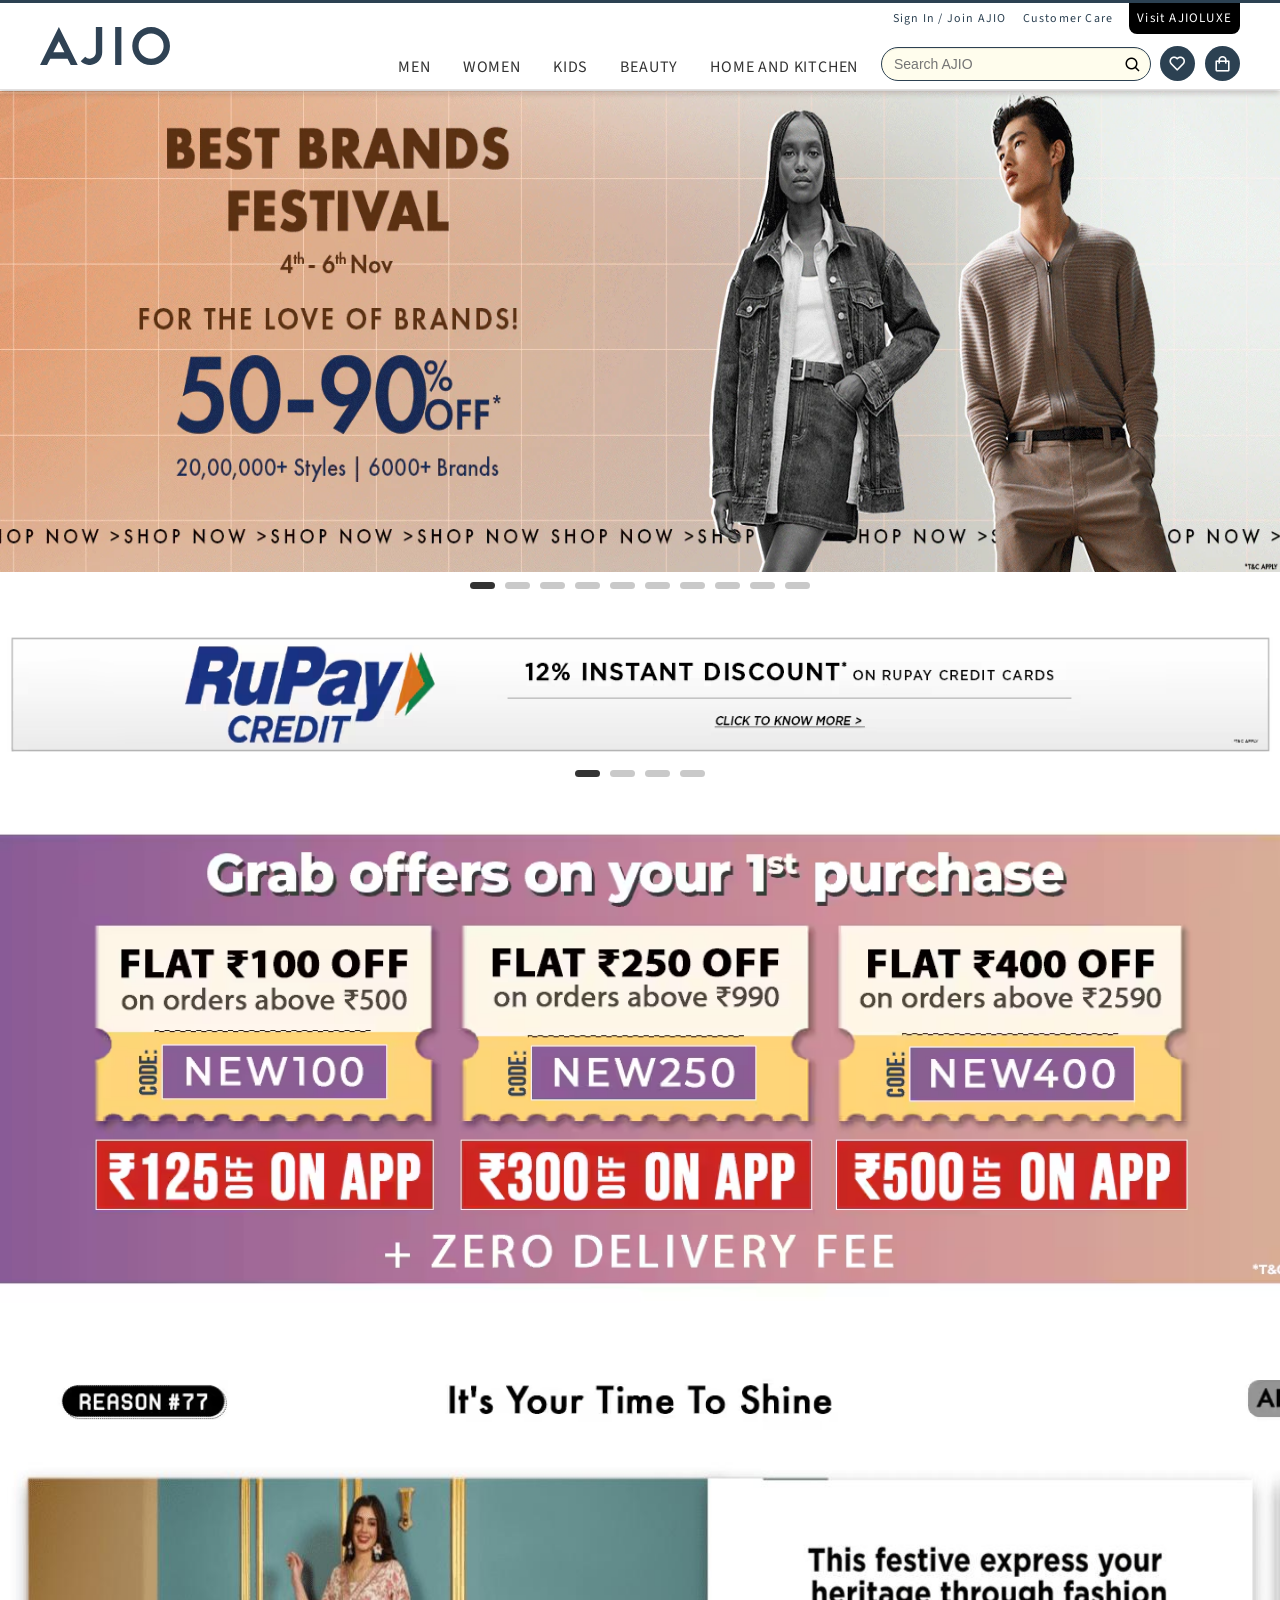
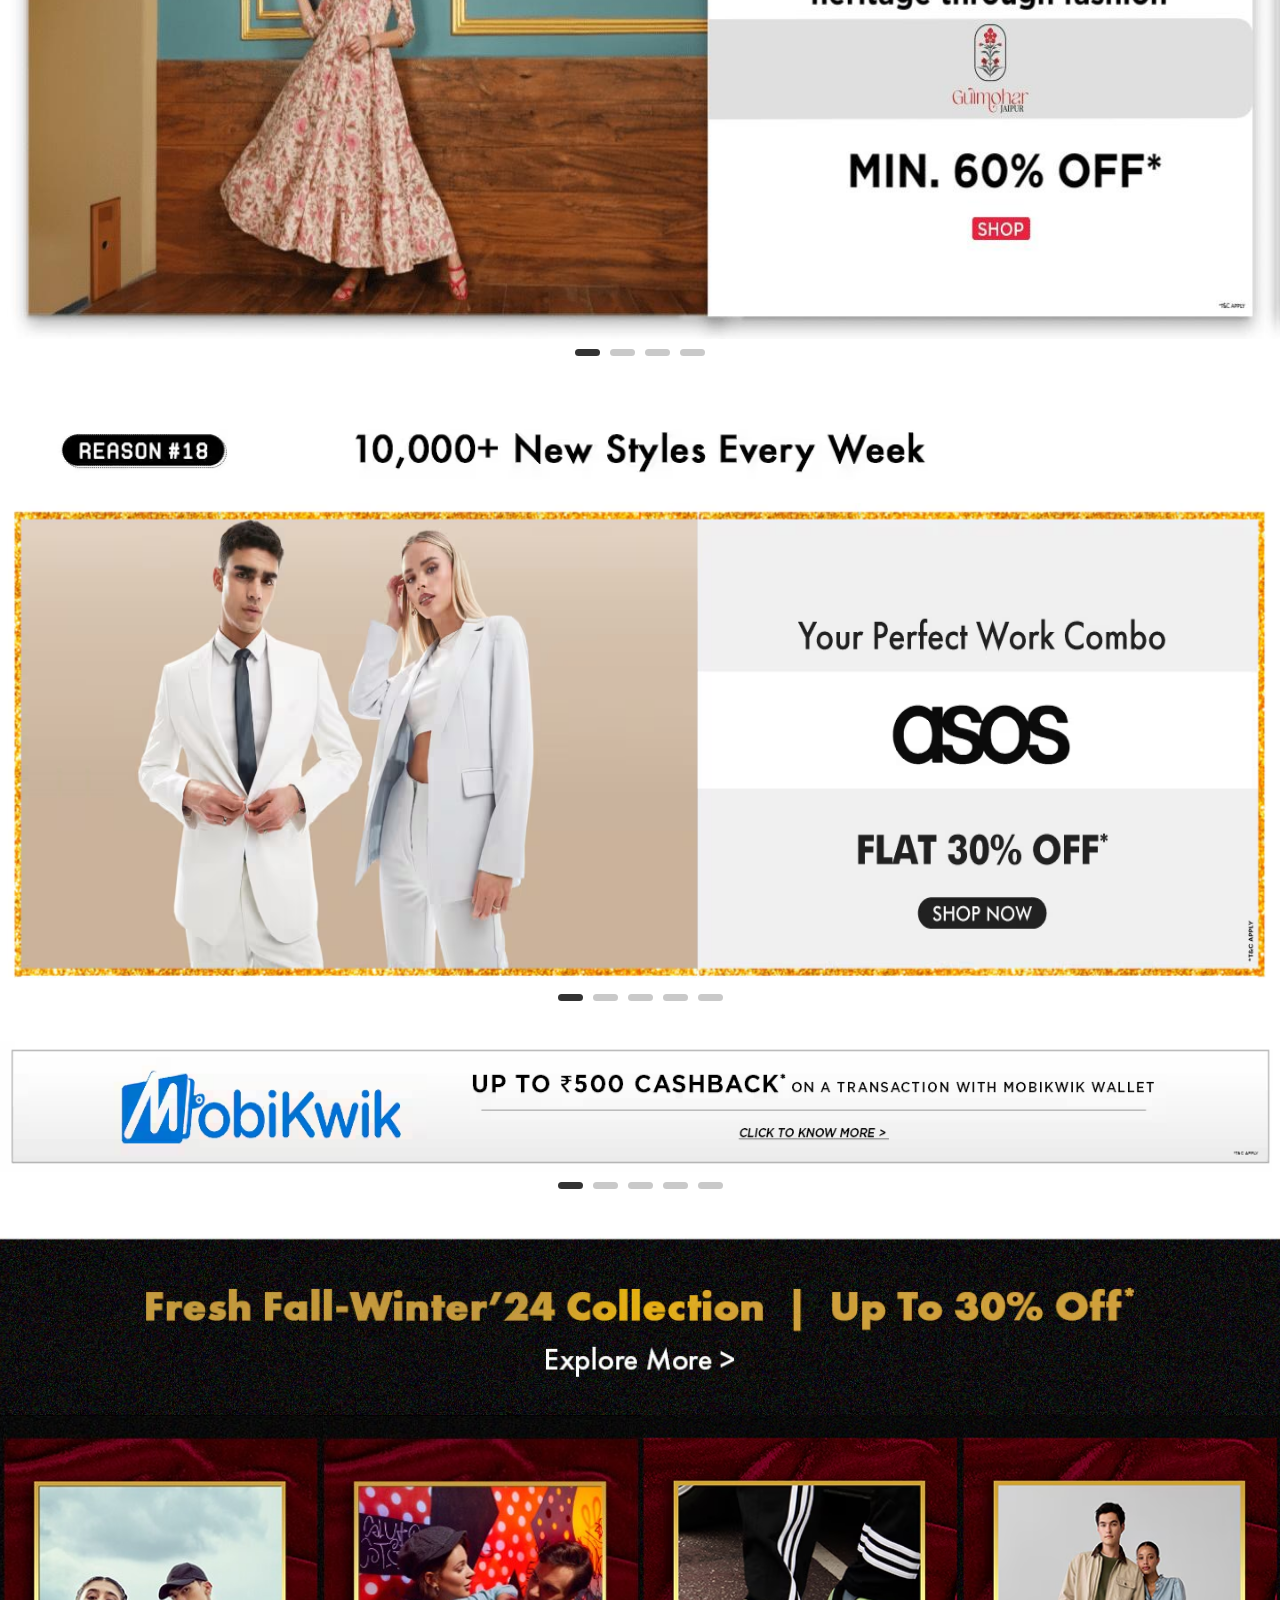
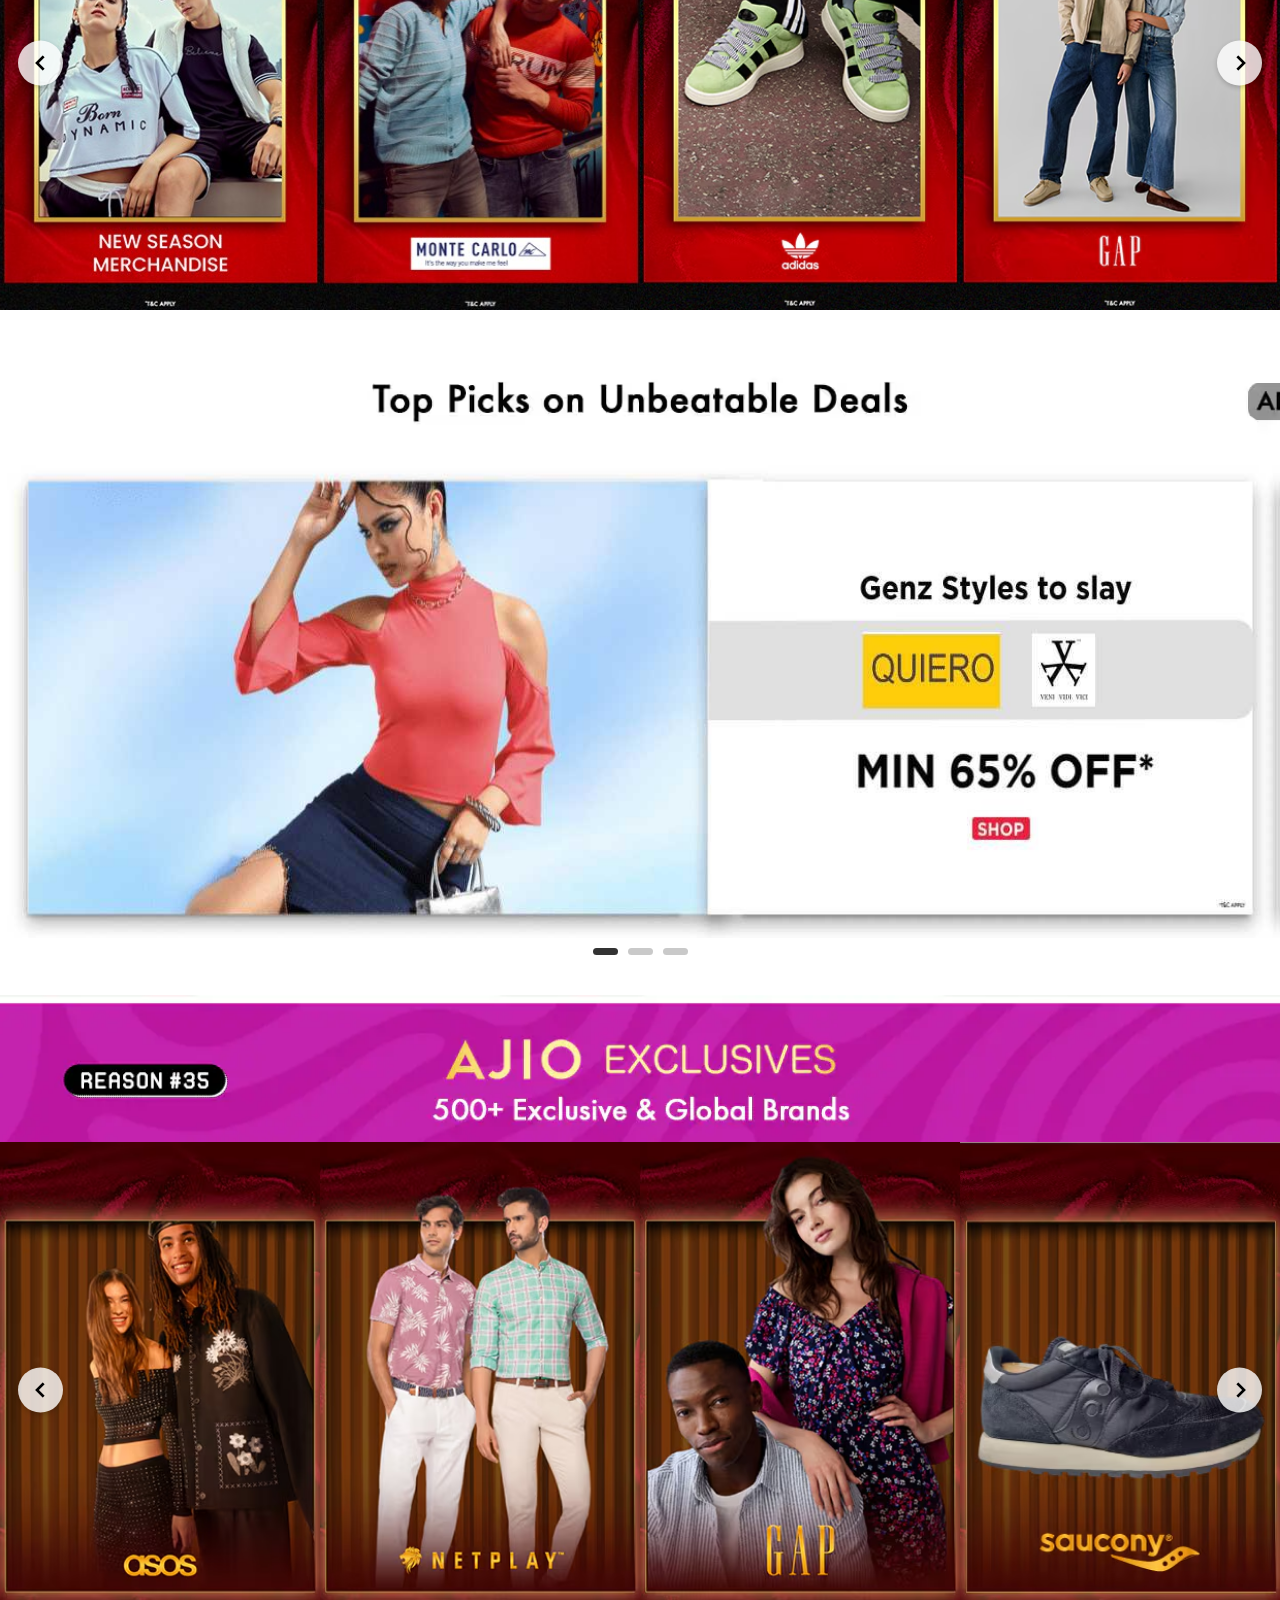
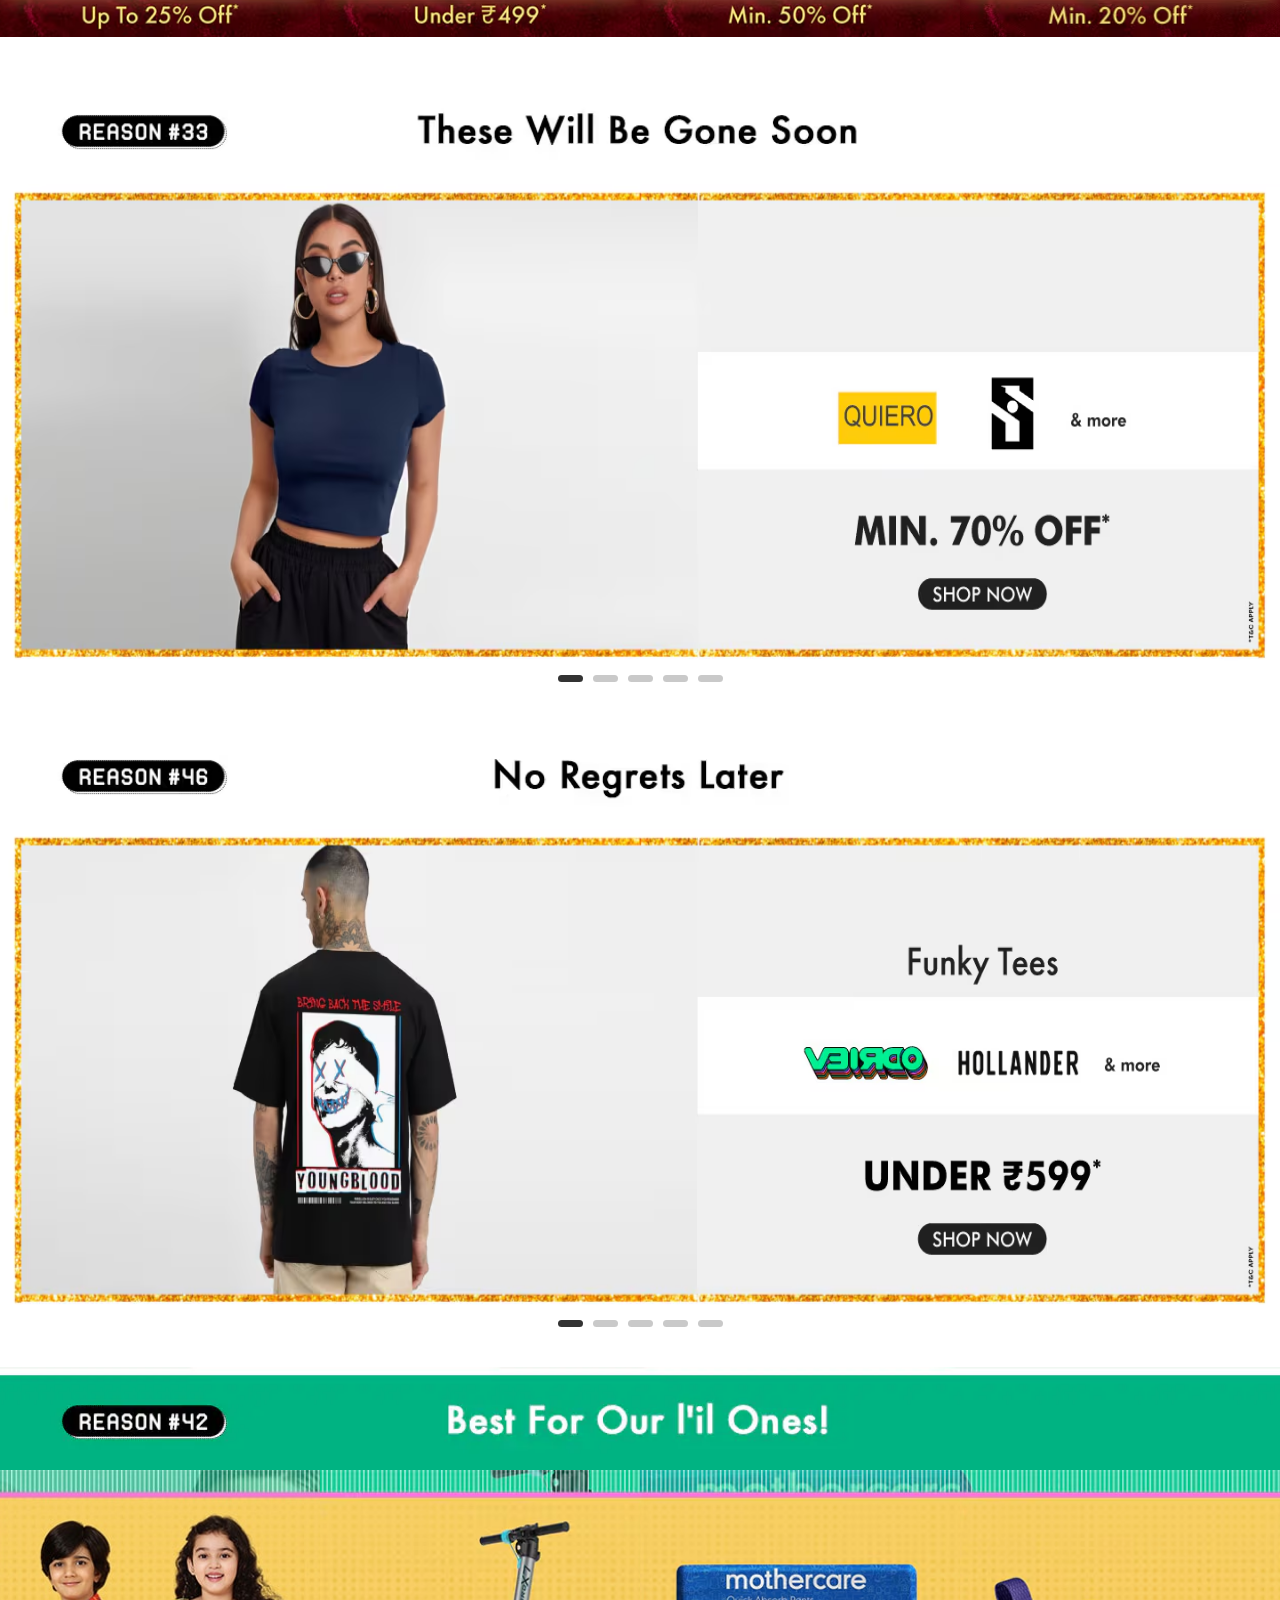
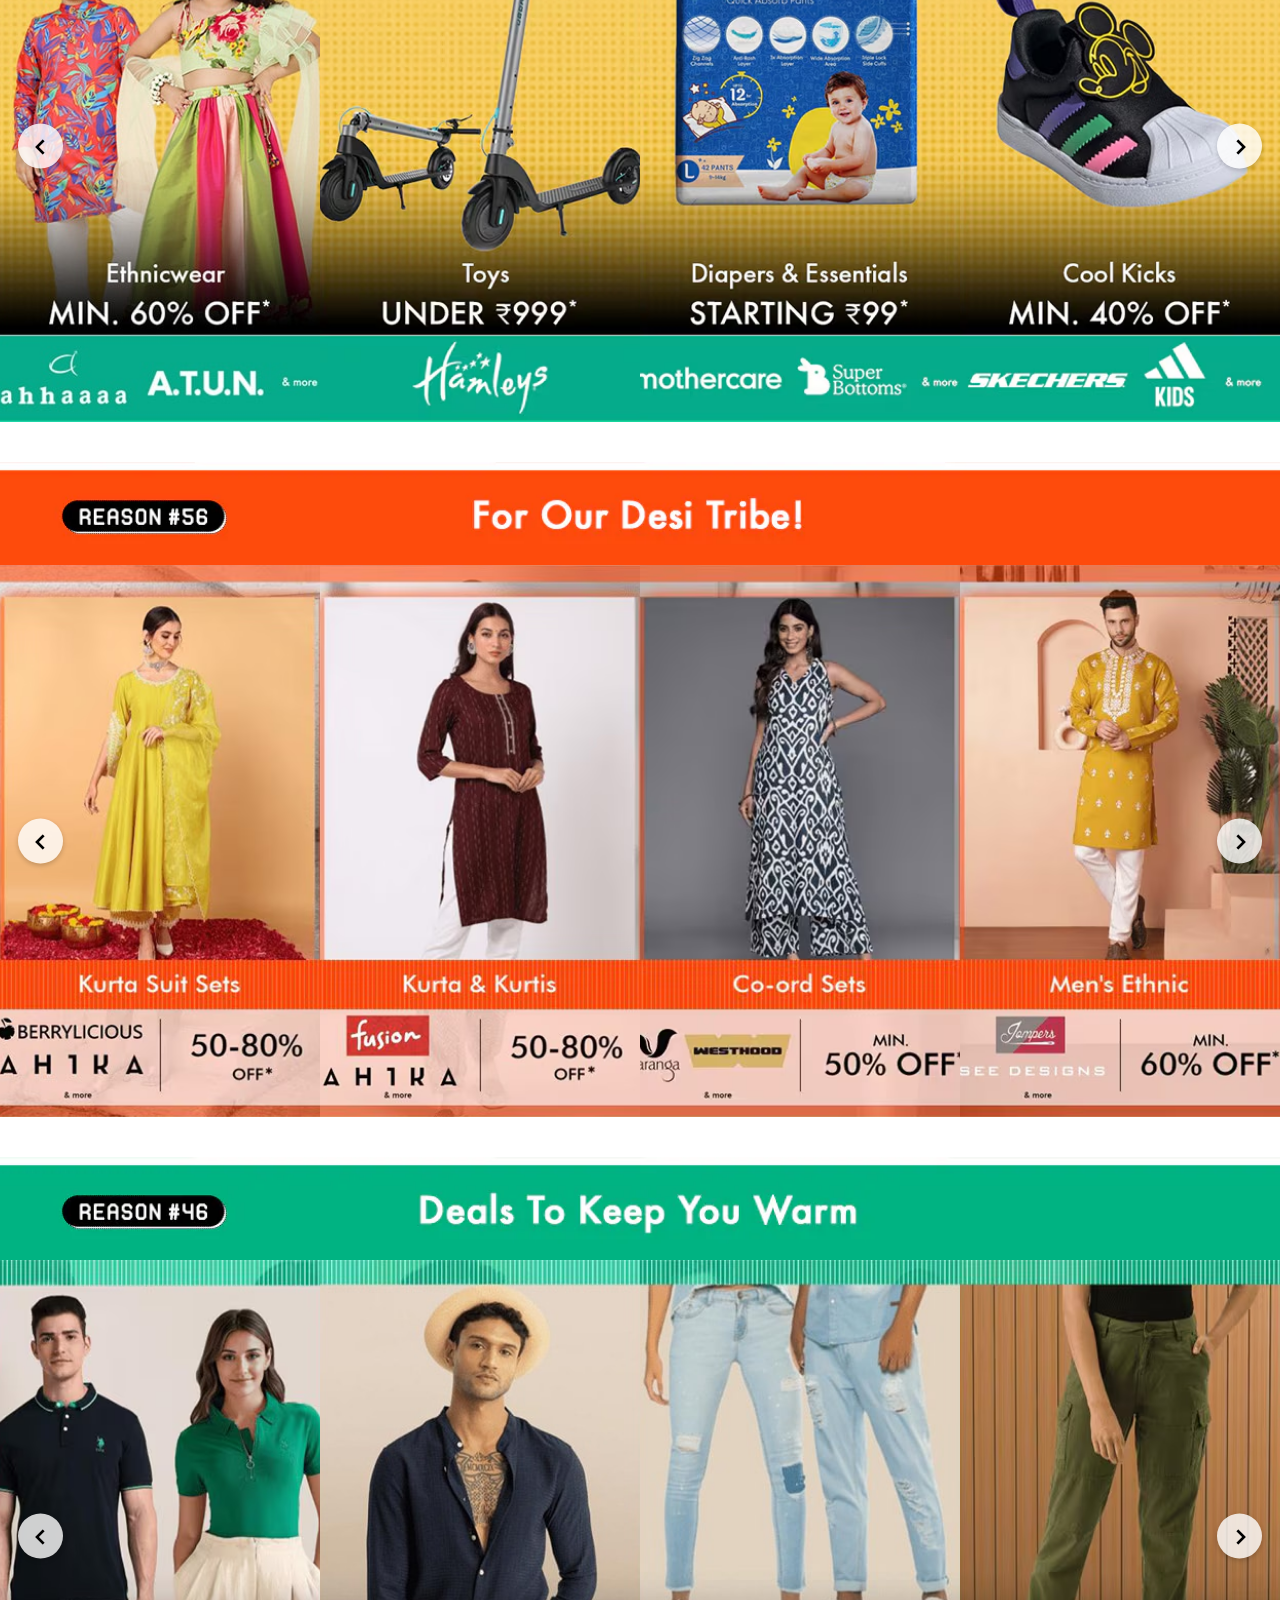
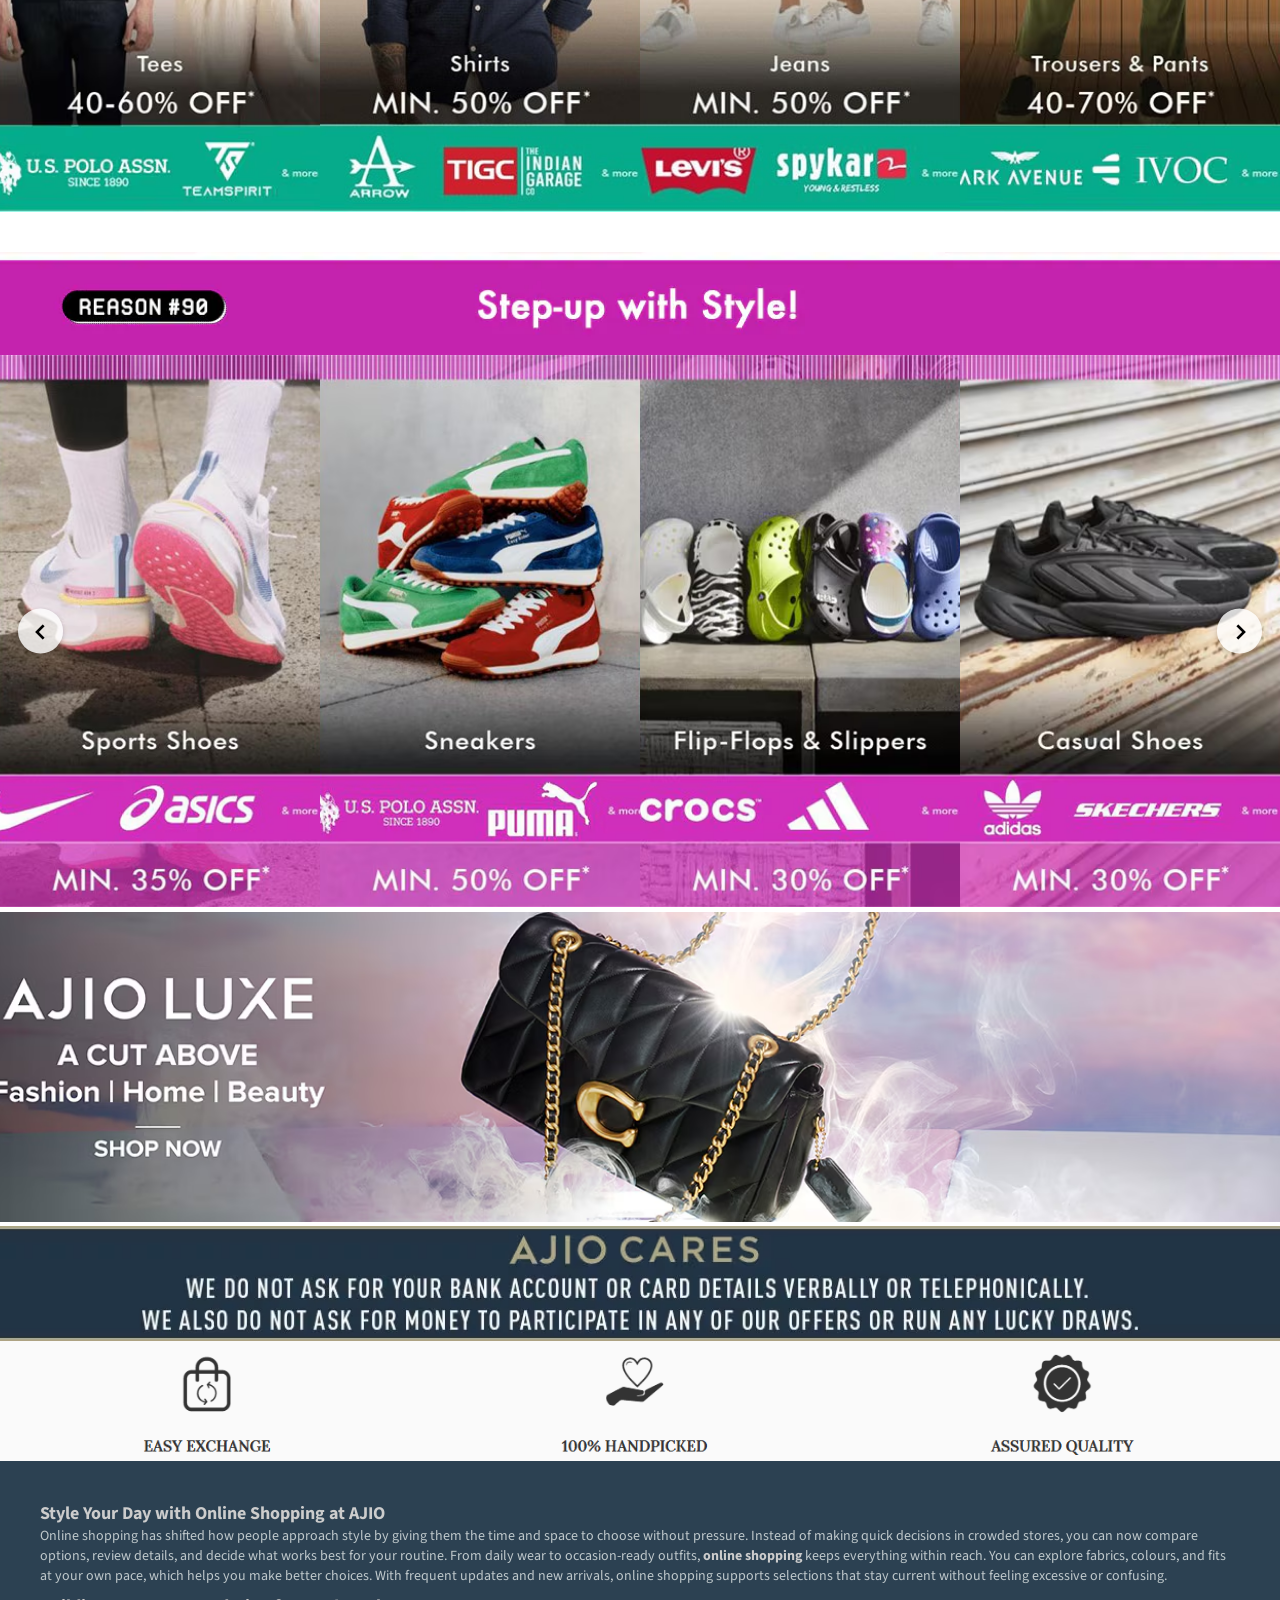
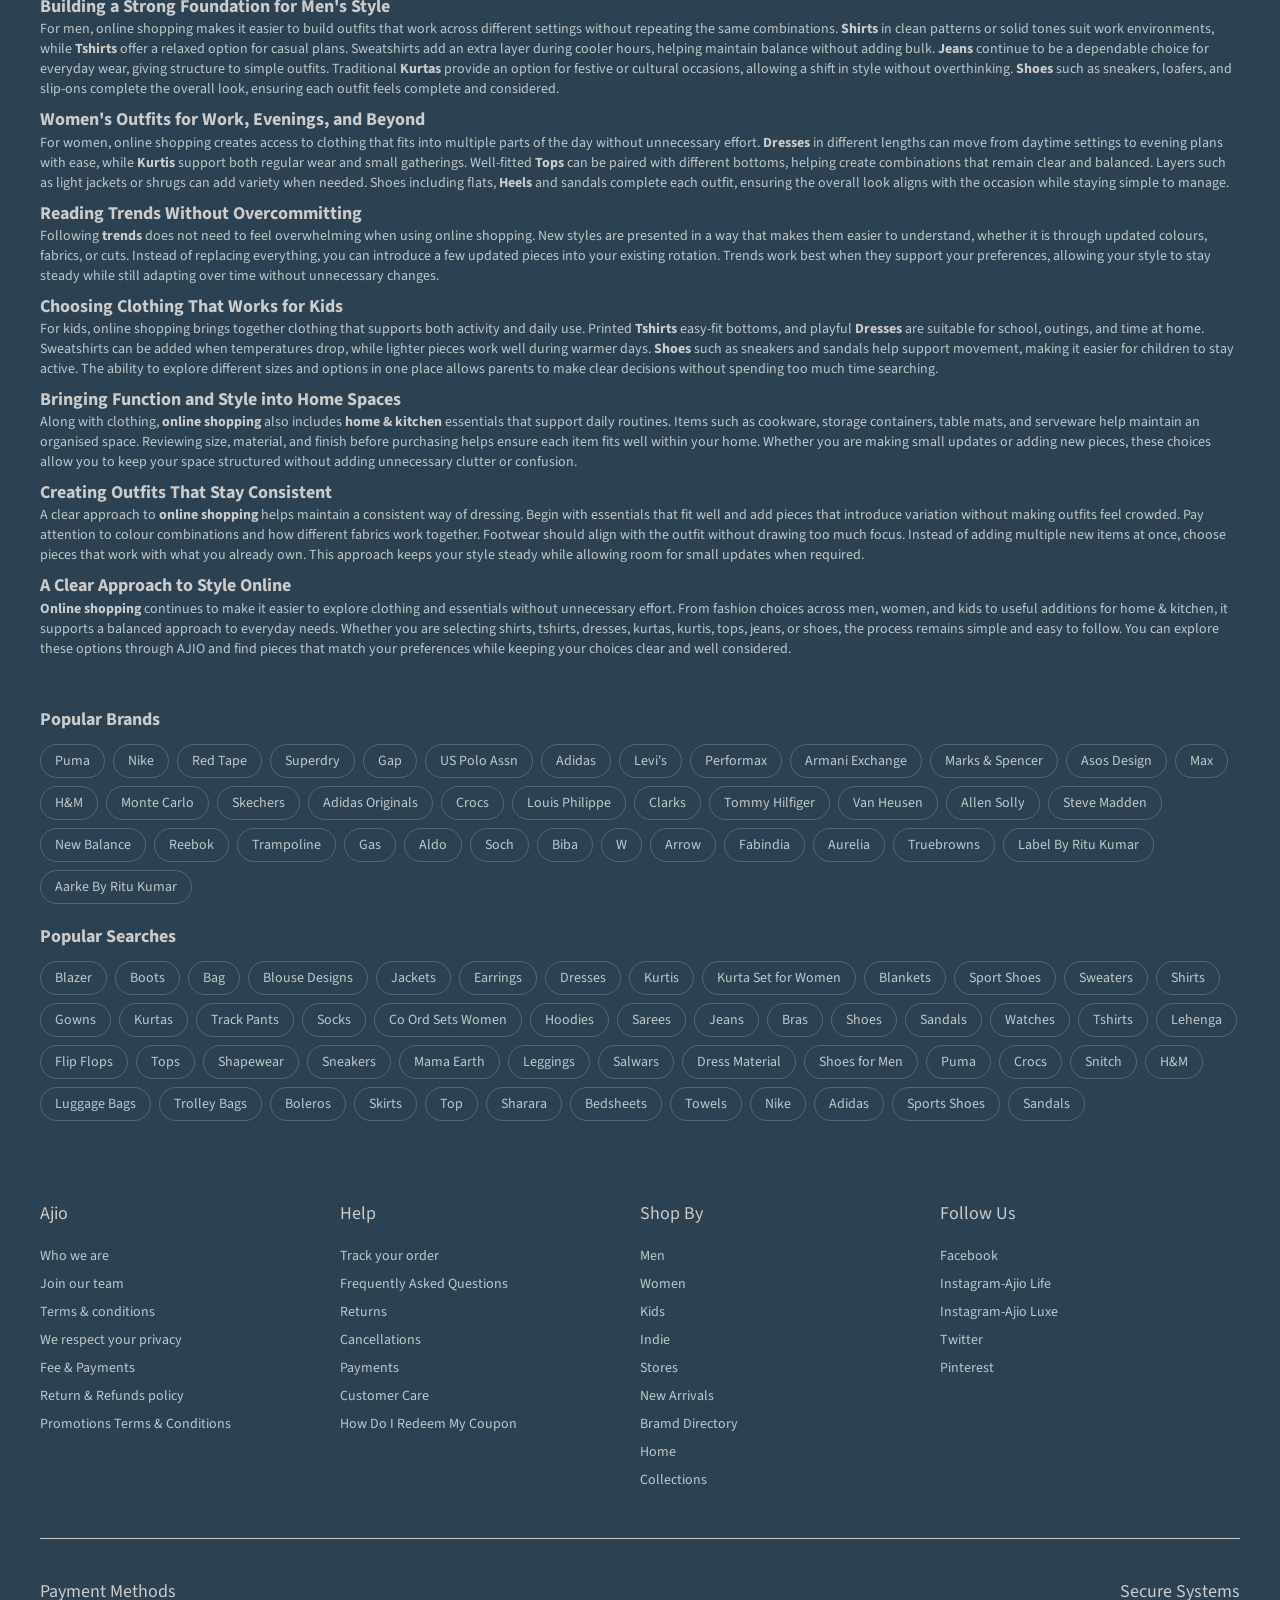
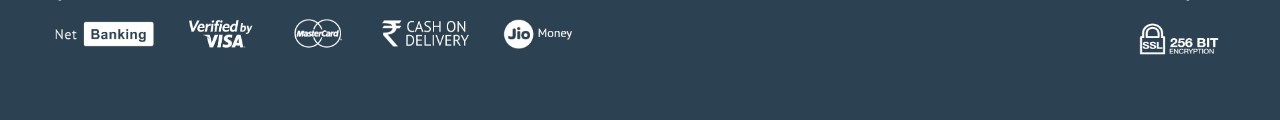
<file: index.html>
<!DOCTYPE html>
<html lang="en">
<head>
    <meta charset="UTF-8">
    <meta name="viewport" content="width=device-width, initial-scale=1.0">
    <link href='https://unpkg.com/boxicons@2.1.4/css/boxicons.min.css' rel='stylesheet'>
    <link rel="preconnect" href="https://fonts.gstatic.com">
    <link href='https://unpkg.com/boxicons@2.1.4/css/boxicons.min.css' rel='stylesheet'>
    <link href="https://fonts.googleapis.com/css2?family=Source+Sans+Pro:wght@200;300;400;600;700&display=swap"rel="stylesheet">
    <title>Ajio.com | Shop Online the Latest Fashion in apparels brands in India</title>
    <link rel="icon" href="assets/images/favicon/favicon.ico" type="image/x-icon">
    <!-- css -->
    <link rel="stylesheet" href="assets/css/style.css">
    <link rel="stylesheet" href="assets/css/header.css">
    <link rel="stylesheet" href="assets/css/signin-popup.css">
    <link rel="stylesheet" href="assets/css/main.css">
    <link rel="stylesheet" href="assets/css/footer.css">
    <link rel="stylesheet" href="assets/css/back-to-top.css">
</head>
<body>

    <div class="main-header-overlay"></div>
    <div id="header"></div>

    <main class="main-container">
        <div class="banner-component">
            <div class="carousel-content">
                <div class="carousel-slides">
                    <img src="/assets/images/carousels/carousel1/c1.gif" alt="">
                    <img src="/assets/images/carousels/carousel1/c2.gif" alt="">
                    <img src="/assets/images/carousels/carousel1/c3.jpg" alt="">
                    <img src="/assets/images/carousels/carousel1/c4.jpg" alt="">
                    <img src="/assets/images/carousels/carousel1/c5.jpg" alt="">
                    <img src="/assets/images/carousels/carousel1/c6.jpg" alt="">
                    <img src="/assets/images/carousels/carousel1/c7.jpg" alt="">
                    <img src="/assets/images/carousels/carousel1/c8.jpg" alt="">
                    <img src="/assets/images/carousels/carousel1/c9.jpg" alt="">
                    <img src="/assets/images/carousels/carousel1/c10.jpg" alt="">
                </div>
            </div>
            <div class="carousel-indicator-container">
                <span class="carousel-indicator"></span>
                <span class="carousel-indicator"></span>
                <span class="carousel-indicator"></span>
                <span class="carousel-indicator"></span>
                <span class="carousel-indicator"></span>
                <span class="carousel-indicator"></span>
                <span class="carousel-indicator"></span>
                <span class="carousel-indicator"></span>
                <span class="carousel-indicator"></span>
                <span class="carousel-indicator"></span>
            </div>
        </div>

        <div class="banner-component main-contents">
            <div class="carousel-content">
                <div class="carousel-slides bank-offer">
                    <img src="/assets/images/bank-offer/b1.jpg" alt="">
                    <img src="/assets/images/bank-offer/b2.jpg" alt="">
                    <img src="/assets/images/bank-offer/b3.jpg" alt="">
                    <img src="/assets/images/bank-offer/b4.jpg" alt="">
                </div>
            </div>
            <div class="carousel-indicator-container">
                <span class="carousel-indicator"></span>
                <span class="carousel-indicator"></span>
                <span class="carousel-indicator"></span>
                <span class="carousel-indicator"></span>
            </div>
        </div>

        <div class="main-contents">
            <div class="offer-banner">
                <img src="/assets/images/banner/banner1.jpg" alt="">
            </div>
        </div>

        <div class="banner-component main-contents">
            <div class="carousel-head">
                <img src="/assets/images/carousels/carousel2/head.jpg" alt="">
            </div>
            <div class="carousel-content">
                <div class="carousel-slides style-offer">
                    <img src="/assets/images/carousels/carousel2/c1.jpg" alt="">
                    <img src="/assets/images/carousels/carousel2/c2.jpg" alt="">
                    <img src="/assets/images/carousels/carousel2/c3.jpg" alt="">
                    <img src="/assets/images/carousels/carousel2/c4.jpg" alt="">
                </div>
            </div>
            <div class="carousel-indicator-container">
                <span class="carousel-indicator"></span>
                <span class="carousel-indicator"></span>
                <span class="carousel-indicator"></span>
                <span class="carousel-indicator"></span>
            </div>
        </div>

        <div class="banner-component main-contents">
            <div class="carousel-head">
                <img src="/assets/images/carousels/carousel3/head.jpg" alt="">
            </div>
            <div class="carousel-content">
                <div class="carousel-slides">
                    <img src="/assets/images/carousels/carousel3/c1.jpg" alt="">
                    <img src="/assets/images/carousels/carousel3/c2.jpg" alt="">
                    <img src="/assets/images/carousels/carousel3/c3.jpg" alt="">
                    <img src="/assets/images/carousels/carousel3/c4.jpg" alt="">
                    <img src="/assets/images/carousels/carousel3/c5.jpg" alt="">
                </div>
            </div>
            <div class="carousel-indicator-container">
                <span class="carousel-indicator"></span>
                <span class="carousel-indicator"></span>
                <span class="carousel-indicator"></span>
                <span class="carousel-indicator"></span>
                <span class="carousel-indicator"></span>
            </div>
        </div>

        <div class="banner-component main-contents">
            <div class="carousel-content">
                <div class="carousel-slides bank-offer">
                    <img src="/assets/images/bank-offer/b5.jpg" alt="">
                    <img src="/assets/images/bank-offer/b6.jpg" alt="">
                    <img src="/assets/images/bank-offer/b7.jpg" alt="">
                    <img src="/assets/images/bank-offer/b8.jpg" alt="">
                    <img src="/assets/images/bank-offer/b9.jpg" alt="">
                </div>
            </div>
            <div class="carousel-indicator-container">
                <span class="carousel-indicator"></span>
                <span class="carousel-indicator"></span>
                <span class="carousel-indicator"></span>
                <span class="carousel-indicator"></span>
                <span class="carousel-indicator"></span>
            </div>
        </div>

        <div class="item-card">
            <div class="item-card-head">
                <img src="/assets/images/item-card/section1/head.jpg" alt="">
            </div>
            <div class="item-card-content">
                <button class="item-card-nav-btn prev-btn"><i class='bx bx-chevron-left'></i></button>
                <div class="item-cards">
                    <img src="/assets/images/item-card/section1/a1.jpg" alt="">
                    <img src="/assets/images/item-card/section1/a2.jpg" alt="">
                    <img src="/assets/images/item-card/section1/a3.jpg" alt="">
                    <img src="/assets/images/item-card/section1/a4.jpg" alt="">
                    <img src="/assets/images/item-card/section1/a5.jpg" alt="">
                    <img src="/assets/images/item-card/section1/a6.jpg" alt="">
                </div>
                <button class="item-card-nav-btn next-btn"><i class='bx bx-chevron-right'></i></button>
            </div>
        </div>

        <div class="banner-component main-contents">
            <div class="carousel-head">
                <img src="/assets/images/carousels/carousel4/head.jpg" alt="">
            </div>
            <div class="carousel-content">
                <div class="carousel-slides">
                    <img src="/assets/images/carousels/carousel4/c1.jpg" alt="">
                    <img src="/assets/images/carousels/carousel4/c2.jpg" alt="">
                    <img src="/assets/images/carousels/carousel4/c3.jpg" alt="">
                </div>
            </div>
            <div class="carousel-indicator-container">
                <span class="carousel-indicator"></span>
                <span class="carousel-indicator"></span>
                <span class="carousel-indicator"></span>
            </div>
        </div>

        <div class="item-card">
            <div class="item-card-head">
                <img src="/assets/images/item-card/section2/head.jpg" alt="" style="height: 147px;">
            </div>
            <div class="item-card-content">
                <button class="item-card-nav-btn prev-btn"><i class='bx bx-chevron-left'></i></button>
                <div class="item-cards">
                    <img src="/assets/images/item-card/section2/a1.jpg" alt="">
                    <img src="/assets/images/item-card/section2/a2.jpg" alt="">
                    <img src="/assets/images/item-card/section2/a3.jpg" alt="">
                    <img src="/assets/images/item-card/section2/a4.jpg" alt="">
                    <img src="/assets/images/item-card/section2/a5.jpg" alt="">
                    <img src="/assets/images/item-card/section2/a6.jpg" alt="">
                    <img src="/assets/images/item-card/section2/a7.jpg" alt="">
                    <img src="/assets/images/item-card/section2/a8.jpg" alt="">
                </div>
                <button class="item-card-nav-btn next-btn"><i class='bx bx-chevron-right'></i></button>
            </div>
        </div>

        <div class="banner-component main-contents">
            <div class="carousel-head">
                <img src="/assets/images/carousels/carousel5/head.jpg" alt="">
            </div>
            <div class="carousel-content">
                <div class="carousel-slides">
                    <img src="/assets/images/carousels/carousel5/c1.jpg" alt="">
                    <img src="/assets/images/carousels/carousel5/c2.jpg" alt="">
                    <img src="/assets/images/carousels/carousel5/c3.jpg" alt="">
                    <img src="/assets/images/carousels/carousel5/c4.jpg" alt="">
                    <img src="/assets/images/carousels/carousel5/c5.jpg" alt="">
                </div>
            </div>
            <div class="carousel-indicator-container">
                <span class="carousel-indicator"></span>
                <span class="carousel-indicator"></span>
                <span class="carousel-indicator"></span>
                <span class="carousel-indicator"></span>
                <span class="carousel-indicator"></span>
            </div>
        </div>

        <div class="banner-component main-contents">
            <div class="carousel-head">
                <img src="/assets/images/carousels/carousel6/head.jpg" alt="">
            </div>
            <div class="carousel-content">
                <div class="carousel-slides">
                    <img src="/assets/images/carousels/carousel6/c1.jpg" alt="">
                    <img src="/assets/images/carousels/carousel6/c2.jpg" alt="">
                    <img src="/assets/images/carousels/carousel6/c3.jpg" alt="">
                    <img src="/assets/images/carousels/carousel6/c4.jpg" alt="">
                    <img src="/assets/images/carousels/carousel6/c5.jpg" alt="">
                </div>
            </div>
            <div class="carousel-indicator-container">
                <span class="carousel-indicator"></span>
                <span class="carousel-indicator"></span>
                <span class="carousel-indicator"></span>
                <span class="carousel-indicator"></span>
                <span class="carousel-indicator"></span>
            </div>
        </div>

        <div class="item-card">
            <div class="item-card-head">
                <img src="/assets/images/item-card/section3/head.jpg" alt="" style="height: 103px;">
            </div>
            <div class="item-card-content">
                <button class="item-card-nav-btn prev-btn"><i class='bx bx-chevron-left'></i></button>
                <div class="item-cards item-cards-offer">
                    <img src="/assets/images/item-card/section3/a1.jpg" alt="">
                    <img src="/assets/images/item-card/section3/a2.jpg" alt="">
                    <img src="/assets/images/item-card/section3/a3.jpg" alt="">
                    <img src="/assets/images/item-card/section3/a4.jpg" alt="">
                    <img src="/assets/images/item-card/section3/a5.jpg" alt="">
                    <img src="/assets/images/item-card/section3/a6.jpg" alt="">
                </div>
                <button class="item-card-nav-btn next-btn"><i class='bx bx-chevron-right'></i></button>
            </div>
        </div>

        <div class="item-card">
            <div class="item-card-head">
                <img src="/assets/images/item-card/section4/head.jpg" alt="" style="height: 103px;">
            </div>
            <div class="item-card-content">
                <button class="item-card-nav-btn prev-btn"><i class='bx bx-chevron-left'></i></button>
                <div class="item-cards item-cards-offer">
                    <img src="/assets/images/item-card/section4/a1.jpg" alt="">
                    <img src="/assets/images/item-card/section4/a2.jpg" alt="">
                    <img src="/assets/images/item-card/section4/a3.jpg" alt="">
                    <img src="/assets/images/item-card/section4/a4.jpg" alt="">
                    <img src="/assets/images/item-card/section4/a5.jpg" alt="">
                    <img src="/assets/images/item-card/section4/a6.jpg" alt="">
                    <img src="/assets/images/item-card/section4/a7.jpg" alt="">
                    <img src="/assets/images/item-card/section4/a8.jpg" alt="">
                </div>
                <button class="item-card-nav-btn next-btn"><i class='bx bx-chevron-right'></i></button>
            </div>
        </div>

        <div class="item-card">
            <div class="item-card-head">
                <img src="/assets/images/item-card/section5/head.jpg" alt="" style="height: 103px;">
            </div>
            <div class="item-card-content">
                <button class="item-card-nav-btn prev-btn"><i class='bx bx-chevron-left'></i></button>
                <div class="item-cards item-cards-offer">
                    <img src="/assets/images/item-card/section5/a1.jpg" alt="">
                    <img src="/assets/images/item-card/section5/a2.jpg" alt="">
                    <img src="/assets/images/item-card/section5/a3.jpg" alt="">
                    <img src="/assets/images/item-card/section5/a4.jpg" alt="">
                    <img src="/assets/images/item-card/section5/a5.jpg" alt="">
                    <img src="/assets/images/item-card/section5/a6.jpg" alt="">
                    <img src="/assets/images/item-card/section5/a7.jpg" alt="">
                    <img src="/assets/images/item-card/section5/a8.jpg" alt="">
                </div>
                <button class="item-card-nav-btn next-btn"><i class='bx bx-chevron-right'></i></button>
            </div>
        </div>

        <div class="item-card">
            <div class="item-card-head">
                <img src="/assets/images/item-card/section6/head.jpg" alt="" style="height: 103px;">
            </div>
            <div class="item-card-content">
                <button class="item-card-nav-btn prev-btn"><i class='bx bx-chevron-left'></i></button>
                <div class="item-cards item-cards-offer">
                    <img src="/assets/images/item-card/section6/a1.jpg" alt="">
                    <img src="/assets/images/item-card/section6/a2.jpg" alt="">
                    <img src="/assets/images/item-card/section6/a3.jpg" alt="">
                    <img src="/assets/images/item-card/section6/a4.jpg" alt="">
                    <img src="/assets/images/item-card/section6/a5.jpg" alt="">
                    <img src="/assets/images/item-card/section6/a6.jpg" alt="">
                    <img src="/assets/images/item-card/section6/a7.jpg" alt="">
                </div>
                <button class="item-card-nav-btn next-btn"><i class='bx bx-chevron-right'></i></button>
            </div>
        </div>

        <div class="main-contents" style="margin-top: 5px;">
            <div class="luxe-banner">
                <img src="/assets/images/banner/banner2.jpg" alt="">
            </div>
        </div>

        <div class="main-contents" style="margin-top: 0px; ">
            <div class="banner-list">
                <img src="/assets/images/banner/banner3.jpg" alt="">
                <img src="/assets/images/banner/banner4.png" alt="">
            </div>
        </div>
    </main>

    <div id="footer"></div>

    <div id="backTotop"></div>

    <!-- components load -->

    <script>
        const loadComponent = (id, file) => {
            fetch(file)
            .then(res => res.text())
            .then(html => document.getElementById(id).innerHTML = html);
        };

        loadComponent("header", "components/header.html");
        loadComponent("footer", "components/footer.html");
        loadComponent("backTotop", "components/back-to-top.html");
    </script>

    <!-- js -->
    <script src="assets/js/header.js"></script>
    <script src="assets/js/signin-popup.js"></script>
    <script src="assets/js/main.js"></script>
    <script src="assets/js/back-to-top.js"></script>
    
</body>
</html>
</file>
<file: assets/css/style.css>
* {
    margin:0;
    padding:0;
}
</file>
<file: assets/css/header.css>
/* main header overlay */

.main-header-overlay {
    position: fixed;
    top: 86px;
    left: 0;
    width: 100%;
    height: 100%;
    background-color: rgba(0, 0, 0, 0.6);
    z-index: 90;
    display: none;
}

.main-header-overlay.show {
    display: block;
}

/* header container */

.header-container {
    width: 100%;
    min-width: 1264px;
    height: 86px;
    flex-direction: row;
    border-top: solid 3px #2c4152;
    background-color: #fff;
    font-family: 'Source Sans Pro', sans-serif;
    border-bottom: 1px solid #e2e0e0;
    box-shadow: 0 3px 6px 0 rgb(0 0 0 / 20%);
    position: fixed;
    z-index: 100;
}

.header-item {
    width: 1200px;
    transition: all .2s ease-in-out;
    margin: 0 auto;
    position: relative;
}

/* Guest header */

.guest-header {
    float: right;
    margin: 0px 0 7px;
    text-align: right;
    line-height: 23px;
}

.guest-header>ul {
    margin: 0;
    list-style: none;
    
}

.guest-header>ul>li {
    float: left;
    color: #2c4152;
    letter-spacing: .1em;
    font-size: 12px;
    text-transform: capitalize;
    cursor: pointer;
}

.guest-header>ul>li:not(:last-child) {
    padding: 4px 0px;
}

.guest-header>ul>li>a {
    color: #2c4152;
    text-decoration: none;
}

.guest-header>ul>li:hover:not(.ajioluxe) {
    color: #406786;
    text-decoration: underline;
}

.guest-header>ul>li:not(:last-child) {
    margin-right: 16px;
}

.ajioluxe {
    background-color: black;
    border-radius: 0 0 8px 8px;
    padding: 4px 8px;
    margin: 0;
}

.guest-header .ajioluxe>a {
    font-size: 13px;
    text-decoration: none;
    color: #fff;
}

.guest-header .ajioluxe:hover {
    text-decoration: underline;
    color: #fff;
}

/* Logo box */

.logo-box {
    float: left;
    position: relative;
    width: 10%;
}

.logo-box>a {
    margin-top: 24px;
    display: inline-block;
}

.logo-img {
    width: 130px;
}

/* header right */

.header-right {
    display: inline-block;
    width: 90%;
}

/* user menu */

.user-menu {
    float: left;
    margin-top: 15px;
    margin-right: 6px;
    width: 66%;
    text-align: right;
}

.user-menu>ul {
    list-style: none;
    margin: 0;
    padding: 0;
}

.user-menu>ul>li {
    display: inline-block;
    text-align: center;
    font-size: 16px;
    letter-spacing: .05em;
    transition: all .2s ease-in-out;
    height: 35px;
    vertical-align: top;
}

.user-menu>ul>li>a {
    text-decoration: none;
    height: 30px;
    font-size: 16px;
    color: #333333;
    display: inline-block;
    padding: 0 14.6px;
}

.user-menu>ul>li>a:hover {
    font-weight: 900;
    border-bottom: solid 4px #2C4152;
}

.user-menu>ul>li:hover>a {
    border-bottom: solid 4px #2c4152;
    font-weight: 900;
}

.hover-menu-container {
    visibility: hidden;
    opacity: 0;
    z-index: 101; 
}

.hover-menu-container>div {
    background-color: #fff;
    position: absolute;
    top: 87px;
    left: 0;
    width: 1160px;
    height: 48px;
    padding: 0 20px;
    display: flex;
    text-align: left;
    align-items: center;
    border-bottom: 1px solid #e2e0e0;
    box-shadow: 0 3px 6px rgba(0, 0, 0, 0.1);
}

.hover-menu-container>div>div:first-child {
    padding-right: 20px;
    color: #606060;
}

.hover-menu-container>div>div>a {
    color: #2c4152;
    display: inline-block;
    line-height: 48px;
    padding: 0 10px;
    text-decoration: none;
}

.hover-menu-container>ul>li>a {
    line-height: 48px;
    display: inline-block;
    padding: 0 10px;
    text-decoration: none;
}

.categories-dropdown,.brands-dropdown {
    background-color: #f8f8f8;;
    height: 48px;
    border-right: 3px solid #fff;
    display: flex;
    align-items: center;
}

.categories-dropdown:hover,.brands-dropdown:hover {
    background-color: #ececec;
    font-weight: 900;
}

.content-box {
    display: flex;
    width: 1160px;
    padding: 0 20px;
    height: 460px;
    position: absolute;
    background-color: #fff;
    top: 49px;
    left: 0;
    border-radius: 0 0 8px 8px;
}
  
.content-box>div {
    width: 300px;
}

.content-box>div>ul {
    list-style: none;
    font-weight: 700;
    text-transform: uppercase;
    margin: 13px 0;
    font-size: 14px;
}

.content-box>div>ul>a {
    text-decoration: none;
    color: #333333;
}

.content-box>div>ul>li:first-child {
    margin-top: 5px;
}

.content-box>div>ul>li {
    font-weight: 500;
    color: #2c4152;
    text-transform: none;
}

.content-box>div>ul>li>a {
    color: #2c4152;
    text-decoration: none;
}

.content-box>div>ul>li>a:hover {
    text-decoration: underline;
}

.content-box>div>ul>a:hover {
    color: #111;
}

.brand-content { 
    visibility: hidden;
}

.content-box .new-red {
    font-size: 8px;
    color: white;
    border: 1px solid #de130e;
    background-color: #de130e;
    padding: 1px 4px;
    border-radius: 8px;
    font-weight: 400;
}

.content-box .hot-yellow {
    font-size: 8px;
    color: black;
    border: 1px solid #ffc136;
    background-color: #ffc136;
    padding: 1px 4px;
    border-radius: 8px;
    font-weight: 400;
}

/* user actions */

.user-action {
    margin-top: 5px;
    width: 359px;
    float: right;
    text-align: right;
    display: flex;
    align-items: center;
}

.search-bar {
    width: 68%;
    position: relative;
    float: left;
    margin-right: 25px;
    padding-bottom: 9px;
}

.search-bar>input {
    font-family: Helvetica,sans-serif;
    font-weight: 300;
    border: 1px solid #2c4152;
    border-radius: 17px;
    width: 100%;
    padding: 0 12px 0 12px;
    background-color: #fffded;
    box-shadow: inset 0 1px 1px rgb(0 0 0 / 8%);
    height: 32px;
    font-size: 14px;
    outline: none;
}

.search-bar>button {
    position: absolute;
    top: .5px;
    right: -25px;
    background: none;
    border: none;
    padding: 0;
    height: 33px;
    min-width: 35px;
    border-radius: 50%;
}

.search-bar>button>i {
    font-size: 18px;
    margin-top: 4px;
}

.user-nav {
    display: inline-block;
    text-align: center;
    cursor: pointer;
    position: relative;
}

.wishlist-block {
    margin: 0px 10px 0px 10px;
    padding-bottom: 9px;
}

.bag-block {
    padding-bottom: 9px;
}

.user-nav>a>i {
    font-size: 19px;
    color: #ffffff;
    background-color: rgb(44, 65, 82);
    padding: 8px;
    border-radius: 50%;
}

/* signin card hovered & bag item card */

.signin-card , .bag-item-card{
    display: none; 
    position: absolute;
    top: 43px; 
    right: -10px;
    width: 230px;
    background-color: #fafafa;
    border: 1px solid #e2e0e0;
    box-shadow: 0 4px 8px rgba(0, 0, 0, 0.1);
    text-align: center;
    z-index: 10;
    border-radius: 0 0 8px 8px;
}

.signin-card::before, .bag-item-card::before {
    content: '';
    position: absolute;
    top: -10px;
    right: 16px;
    width: 0;
    height: 0;
    border-left: 10px solid transparent;
    border-right: 10px solid transparent;
    border-bottom: 10px solid #e2e0e0;
}

.signin-card::after, .bag-item-card::after {
    content: '';
    position: absolute;
    top: -9px;
    right: 16px;
    width: 0;
    height: 0;
    border-left: 10px solid transparent;
    border-right: 10px solid transparent;
    border-bottom: 10px solid #fafafa;
}

.signin-card {
    padding: 35px;
}

.signin-card>p {
    font-size: 16px;
    color: #3c3c3c;
    margin-top: 5px;
}

.signin-card .signin-btn {
    background-color: transparent;
    border: 2px solid #b19975;
    color: #b19975;
    font-size: 14px;
    padding: 10px 50px;
    margin-bottom: 10px;
    cursor: pointer;
    border-radius: 4px;
    transition: all 0.3s ease;
}

.signin-card .signin-btn:hover {
    background-color: #b19975;
    color: #ffffff;
}

.bag-item-card {
    padding: 29px 35px 29px 35px;
}

.bag-item-card>p {
    font-size: 18px;
    color: #343434;
}

.bag-item-card>span {
    font-size: 15px;
    color: #343434;
}

.wishlist-block:hover .signin-card , .bag-block:hover .bag-item-card {
    display: block;
}
</file>
<file: assets/css/signin-popup.css>
.signin-modal {
    display: none;
    position: fixed;
    z-index: 1500;
    left: 0;
    top: 0;
    width: 100%;
    height: 100%;
    overflow: auto;
    background-color: rgba(0,0,0,0.6);
    display: flex;
    justify-content: center;
    align-items: center;
}

.si-modal-content {
    background-color: #fefefe;
    margin: auto;
    padding: 25px 25px 25px 25px;
    border-radius: 10px;
    border: 1px solid #242424;
    max-width: 380px;
    text-align: center;
    position: relative;
    font-family: sans-serif;
}

.si-close {
    position: absolute;
    top: 10px;
    right: 10px;
    background: #fff;
    border: none;
    font-size: 32px;
    cursor: pointer;
    padding: 2px 10px;
    border-radius: 50%;
    display: flex;
    align-items: center;
    justify-content: center;
    transition: background-color 0.3s ease;
}

.si-close:hover {
    background-color: #f1f1f1;
}

.si-modal-content h2 {
    font-size: 26px;
    font-weight: 400;
    margin: 60px 0px 10px 0px;
    text-align: left;
}

.join-signin {
    font-size: 16px;
    margin-bottom: 10px;
    text-align: left;
}

.si-social-buttons {
    display: flex;
    align-items: center;
    justify-content: center;
    gap: 20px;
    margin: 40px 0px 25px 0px;
}

.si-facebook, .si-google {
    background-color: #f3f3f3;
    color: #242424;
    flex: 1;
    padding: 10px 36px;
    border: none;
    cursor: pointer;
    border-radius: 5px;
    display: flex;
    align-items: center;
    justify-content: center;
}

.si-facebook i , .si-google i {
    font-size: 24px;
    margin-right: 5px;
}

.si-divider {
    display: flex;
    align-items: center;
    justify-content: center;
    margin: 20px 0;
}

.si-divider p {
    margin: 0 10px;
    font-weight: bold;
    color: #666;
}

.line {
    width: 20%;
    height: 1px;
    background-color: #ccc;
}

.login-form {
    text-align: left;
}

.mob {
    display: block;
    margin-bottom: 5px;
    font-size: 14px;
}

.login-form input{
    font-size: 17px;
    width: 70%;
    padding: 5px 0;
    border: none;
    border-bottom: 2px solid #ccc;
    outline: none;
}

.si-continue {
    background-color: #8b572a;
    border-radius: 5px;
    color: white;
    padding: 14px 50px;
    border: none;
    cursor: pointer;
    margin: 20px 0px 20px 0px;
}

.terms-cond {
    text-align: left;
    font-size: 13px;
}

.si-email-login-info {
    background-color: #fff3cd;
    padding: 10px;
    border-radius: 5px;
    margin-top: 170px;
    text-align: left;
    display: flex;
}

.si-email-login-info i {
    margin-right: 5px;
    color: rgb(199, 129, 0);
}

.si-email-login-info p {
    font-size: 13px;
    font-weight: 300;
}
</file>
<file: assets/css/main.css>
/* main container */

.main-container {
    padding-top: 91px;
    overflow: hidden;
    width: 100%;
    position: relative;
}

/* banner component */

.main-contents {
    margin-top: 40px;
}

.carousel-content {
    overflow: hidden;
    width: 100%;
}

.carousel-slides {
    display: flex;
    transition: transform 0.5s ease-in-out;
    width: 100%; 
}

.carousel-slides img {
    height: 481px;
    width: 100%;
    flex-shrink: 0;
}

.bank-offer img {
    height: 131px;
    width: 100%;
    flex-shrink: 0;
}

.offer-banner img{
    width: 100%;
    height: 486px;
    object-fit: cover;
}

.carousel-head img{
    width: 100%;
    height: 103px;
    object-fit: cover;
}

.style-offer img {
    height: 485px;
    width: 100%;
    flex-shrink: 0;
}

.luxe-banner img{
    width: 100%;
    height: 310px;
    object-fit: cover;
}

.banner-list {
    display: flex;
    flex-direction: column;
}

.banner-list img:first-child {
    width: 100%;
    height: 115px;
    object-fit: cover;
}

.banner-list img:last-child {
    width: 100%;
    height: 120px;
    object-fit: cover;
}

/* carousel indicator */

.carousel-indicator-container {
    display: flex;
    justify-content: center;
    margin-top: 10px;
}

.carousel-indicator {
    width: 25px;
    height: 7px;
    margin: 0 5px;
    background-color: #c9c9c9;
    border-radius: 25px;
    display: inline-block;
    transition: background-color 0.3s;
    cursor: pointer;
}

.carousel-indicator.active {
    background-color: #333;
}


/* item card */

.item-card {
    margin-top: 40px;
}

.item-card-head img {
    width: 100%;
    height: 186px;
    object-fit: cover;
    display: block;
}

.item-card-content {
    width: 100%;
    position: relative;
}

.item-cards {
    display: flex;
    gap: 0px;
    width: 100%;
    overflow-x: auto;
    scroll-behavior: smooth;
    -ms-overflow-style: none;
    scrollbar-width: none;
}

.item-cards::-webkit-scrollbar {
    display: none; 
}

.item-cards img {
    width: calc(25% - 0px);
    min-width: calc(25% - 0px);
    height: 495px;
    object-fit: cover;
    transition: transform 0.3s ease;
}

.item-card-nav-btn {
    position: absolute;
    top: 50%;
    transform: translateY(-50%);
    width: 45px;
    height: 45px;
    background-color: rgba(255, 255, 255, 0.8);
    border-radius: 50%;
    border: none;
    display: flex;
    justify-content: center;
    align-items: center;
    cursor: pointer;
    box-shadow: 0 2px 5px rgba(0, 0, 0, 0.2);
    z-index: 1;
}

.item-card-nav-btn i {
    font-size: 32px;
}

.item-card-nav-btn:hover {
    background-color: rgba(255, 255, 255, 1);
}

.prev-btn {
    left: 18px;
}

.next-btn {
    right: 18px;
}

.item-cards-offer img {
    height: 552px;
}
</file>
<file: assets/css/footer.css>
.footer-container {
    background-color: #2C4152;
    position: relative;
    min-width: 1263px;
    font-family: 'Source Sans Pro', sans-serif;
}

/* footer content */

.footer-content {
    width: 1200px;
    margin: auto;
    padding: 40px 0px;
}

.footer-content h2 {
    font-size: 18px;
    color: #CCC;
    line-height: 1.4;
}

.footer-content p {
    font-size: 14px;
    color: #bfc8cb;
    margin-bottom: 8px;
}

.footer-content strong {
    color: #CCC;
}

/* footer popular brands and footer popular searches */

.footer-popular-brands, .footer-popular-searches {
    width: 1200px;
    margin: auto;
}

.footer-popular-brands {
    padding: 0px 0px 20px 0px;
}

.footer-popular-searches {
    padding: 0px 0px 40px 0px;
}

.footer-popular-brands h2, .footer-popular-searches h2 {
    font-size: 18px;
    color: #CCC;
    line-height: 1.4;
    margin-bottom: 12px;
}

.footer-popular-brands ul, .footer-popular-searches ul {
    display: flex;
    flex-wrap: wrap;
    justify-content: flex-start;
    gap: 8px;
    list-style: none;
    margin: 0;
    padding: 0;
}

.footer-popular-brands li, .footer-popular-searches li {
    list-style: none;
}

.footer-popular-brands a, .footer-popular-searches a {
    outline: none;
    text-decoration: none;
    display: inline-flex;
    align-items: center;
    padding: 6px 14px;
    border: 1px solid rgba(255, 255, 255, 0.2);
    border-radius: 20px;
    font-size: 14px;
    color: #bfc8cb;
}

/* footer top */

.footer-top {
    display: flex;
    flex-direction: row;
    color: #CCCCCC;
    border-bottom: 1px solid #ccc;
    padding: 40px 0;
    margin-bottom: 40px;
    width: 1200px;
    margin: auto;
}

.footer-top-column {
    display: flex;
    flex-direction: column;
    width: 25%;
}

.footer-column-head {
    font-size: 18px;
    margin-bottom: 20px;
}
  
.footer-column-items {
    display: flex;
    flex-direction: column;
}
  
.footer-column-items a {
    text-decoration: none;
    color: #bfc8cb;
    margin-bottom: 8px;
    font-size: 14px;
}

.footer-column-items a:hover{
    text-decoration: underline;
}

/* footer bottom */

.footer-bottom {
    display: flex;
    flex-direction: row;
    justify-content: space-between;
    padding: 40px 0;
    width: 1200px;
    margin: auto;
}

.pay-title {
    font-size: 18px;
    color: #ccc
}

.pay-logo {
    display: flex;
    flex-direction: row;
}

.fb-images {
    margin: 15px;
}

.fb-images img {
    width: 100%;
}

.pay-mode img {
    height: 30px;
}

.ssl-img {
    height: 40px;
}
</file>
<file: assets/css/back-to-top.css>
.back-to-top {
    background-color: rgb(255, 255, 255);
    border-radius: 50%;
    border: none;
    height: 45px;
    width: 45px;
    position: fixed;
    bottom: 60px;
    transition: opacity 0.1s ease-in-out;
    cursor: pointer;
    opacity: 0;
    right: 18px;
    z-index: 1000;
    fill: rgb(41, 41, 41);
    padding-bottom: 1px;
    padding-left: 1px;
    padding-right: 1px;
    box-shadow: 0 2px 4px rgba(0, 0, 0, 0.1);
}

.back-to-top.visible {
    opacity: 1;
}
</file>
